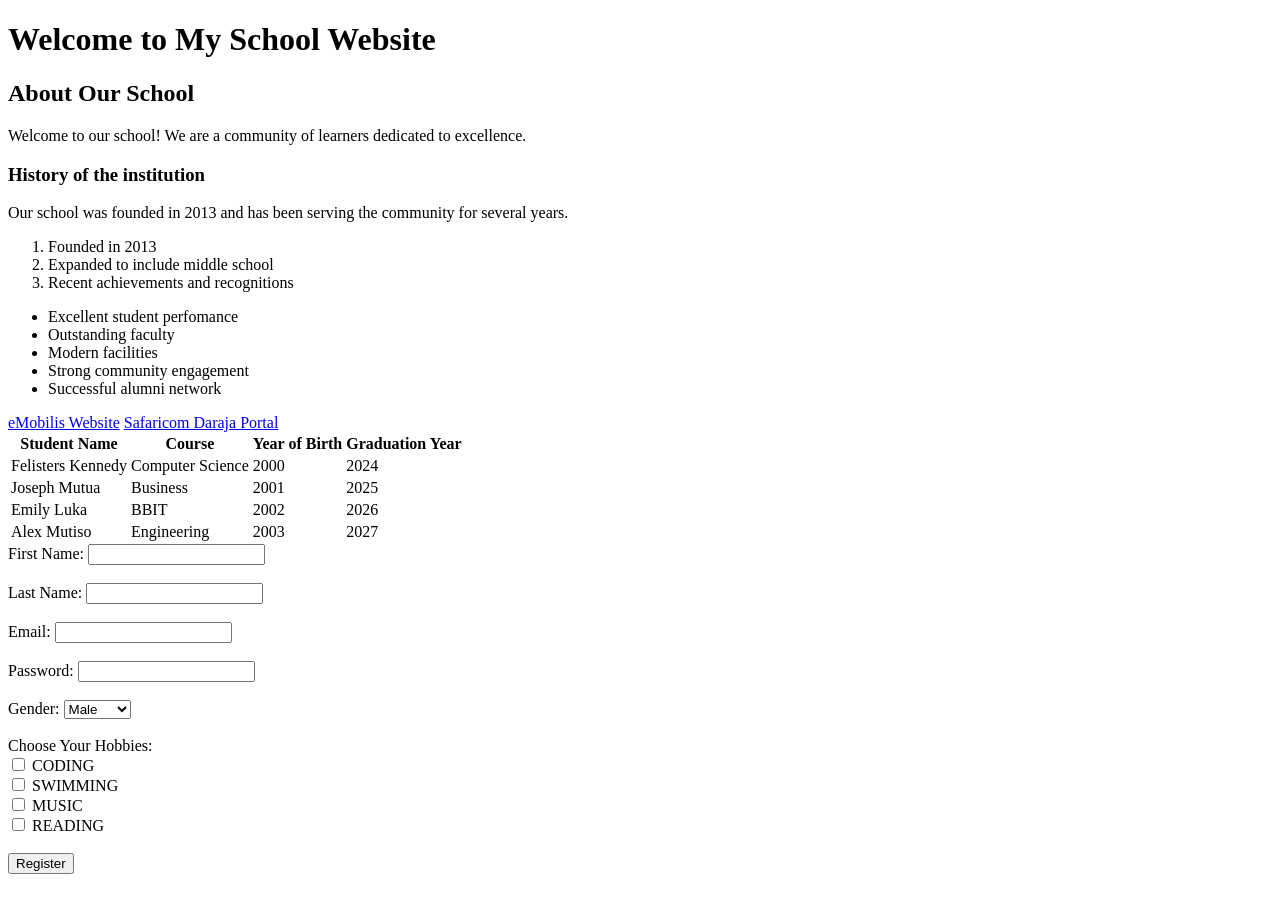
<file: index.html>
<!DOCTYPE html>
<html lang="en">
<head>
    <meta charset="UTF-8">
    <meta name="viewport" content="width=device-width, initial-scale=1.0">
    <title>Home - My School Website</title>
</head>
<body>
   <h1>Welcome to My School Website</h1> 
   <h2>About Our School</h2>
   <p>Welcome to our school! We are a community of learners dedicated to excellence.</p>
   <h3>History of the institution</h3>
   <p>Our school was founded in 2013 and has been serving the community for several years.</p>
<ol>
    <li>Founded in 2013</li>
    <li>Expanded to include middle school</li>
    <li>Recent achievements and recognitions</li>
    
</ol>
<ul>
    <li>Excellent student perfomance</li>
    <li>Outstanding faculty</li>
    <li>Modern facilities</li>
    <li>Strong community engagement</li>
    <li>Successful alumni network</li>
    
</ul>
<a href="https://emobilis.ac.ke/" target="_blank">eMobilis Website</a>
<a href="https://developer.safaricom.co.ke/" target="_blank">Safaricom Daraja Portal</a>

<table>
    <thead>
        <tr>
            <th>Student Name</th>
            <th>Course</th>
            <th>Year of Birth</th>
            <th>Graduation Year</th>
        </tr>
    </thead>
    <tbody>
        <tr>
            <td>Felisters Kennedy</td>
            <td>Computer Science</td>
            <td>2000</td>
            <td>2024</td>
        </tr>
        <tr>
            <td>Joseph Mutua</td>
            <td>Business</td>
            <td>2001</td>
            <td>2025</td>
        </tr>
        <tr>
            <td>Emily Luka</td>
            <td>BBIT</td>
            <td>2002</td>
            <td>2026</td>
        </tr>
        <tr>
            <td>Alex Mutiso</td>
            <td>Engineering</td>
            <td>2003</td>
            <td>2027</td>
        </tr>
    </tbody>
</table>
<form action="">
    <label for="firstname">First Name:</label>
    <input type="text" id="firstname" name="firstname">
    <br><br>
    <label for="lastname">Last Name:</label>
    <input type="text" id="lastname" name="lastname">
    <br><br>
    <label for="email">Email:</label>
    <input type="email" id="email" name="email">
    <br><br>
    <label for="password">Password:</label>
    <input type="password" id="password" name="password">
    <br><br>
    <label for="gender">Gender:</label>
    <select id="gender" name="gender">
        <option value="male">Male</option>
        <option value="female">Female</option>
        <option value="other">Other</option>
    </select>
    <br><br>
    <label for="hobbies">Choose Your Hobbies:</label>
    <br>
    <input type="checkbox" id="hobby1" name="hobbies" value="coding">
    <label for="hobby1">CODING</label>
    <br>
    <input type="checkbox" id="hobby2" name="hobbies" value="swimming">
    <label for="hobby2">SWIMMING</label>
    <br>
    <input type="checkbox" id="hobby3" name="hobbies" value="music">
    <label for="hobby3">MUSIC</label>
    <br>
    <input type="checkbox" id="hobby4" name="hobbies" value="reading">
    <label for="hobby4">READING</label>
    <br><br>
    <button type="submit">Register</button>
    
</form>
</body>
</html>
</file>
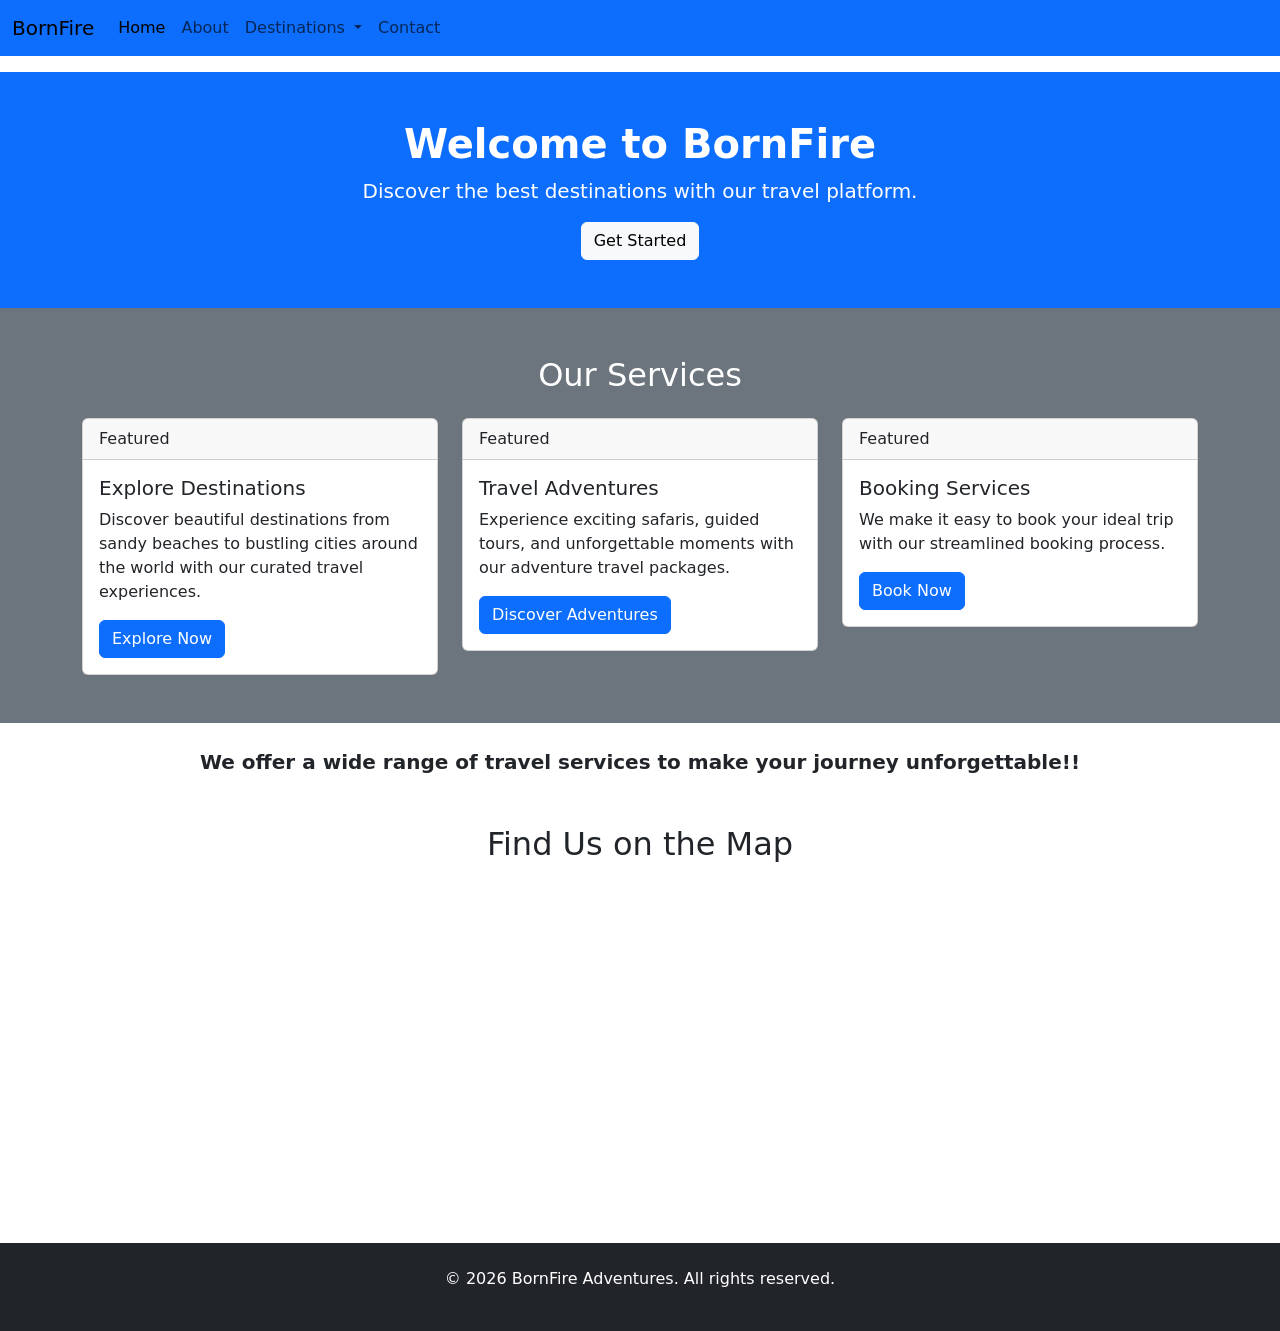
<file: bootstrap.html>
<!DOCTYPE html>
<html lang="en">

<head>
    <meta charset="UTF-8">
    <meta name="viewport" content="width=device-width, initial-scale=1.0">
    <title>BornFire</title>
    <link href="https://cdn.jsdelivr.net/npm/bootstrap@5.3.8/dist/css/bootstrap.min.css" rel="stylesheet">
</head>

<body>
    <nav class="navbar navbar-expand-lg bg-primary">
  <div class="container-fluid">
    <a class="navbar-brand" href="#">BornFire</a>
    <button class="navbar-toggler" type="button" data-bs-toggle="collapse" data-bs-target="#navbarSupportedContent" aria-controls="navbarSupportedContent" aria-expanded="false" aria-label="Toggle navigation">
      <span class="navbar-toggler-icon"></span>
    </button>
    <div class="collapse navbar-collapse" id="navbarSupportedContent">
      <ul class="navbar-nav me-auto mb-2 mb-lg-0">
        <li class="nav-item">
          <a class="nav-link active" aria-current="page" href="home.html">Home</a>
        </li>
        <li class="nav-item">
          <a class="nav-link" href="#">About</a>
        </li>
        <li class="nav-item dropdown">
          <a class="nav-link dropdown-toggle" href="#" role="button" data-bs-toggle="dropdown" aria-expanded="false">
            Destinations
          </a>
          <ul class="dropdown-menu">
            <li><a class="dropdown-item" href="#">San Francisco</a></li>
            <li><a class="dropdown-item" href="#">New York</a></li>
            <li><hr class="dropdown-divider"></li>
            <li><a class="dropdown-item" href="#">Nashville</a></li>
          </ul>
        </li>
        <li class="nav-item">
          <a class="nav-link" href="contact.html">Contact</a>
        </li>
      </ul>
      <!-- <form class="d-flex" role="search">
        <input class="form-control me-2" type="search" placeholder="Search" aria-label="Search"/>
        <button class="btn btn-outline-success" type="submit">Search</button>
      </form> -->
    </div>
  </div>
</nav>
<!-- Hero section -->
<section class="bg-primary text-white text-center mt-3 py-5">
    <div class="container">
<div>
      <h1 class="fw-bold">Welcome to BornFire</h1>
      <p class="lead">Discover the best destinations with our travel platform.</p>
      <a href="" class="btn btn-light">Get Started</a>
    </div>
    </section>
    <!-- Main section -->
     <section class="bg-secondary text-white py-5">
    <div class="container">
            <h2 class="text-center text-whitefw-bold mb-4">Our Services</h2>
       <div class="row">
        <div class="col-md-4 sm-4"><div class="card">
  <div class="card-header">
    Featured
  </div>
  <div class="card-body">
    <h5 class="card-title">Explore Destinations</h5>
    <p class="card-text">Discover beautiful destinations from sandy beaches to bustling cities around the world with our curated travel experiences.</p>
    <a href="#" class="btn btn-primary">Explore Now</a>
  </div>
</div></div>
        <div class="col-md-4 sm-4"><div class="card">
  <div class="card-header">
    Featured
  </div>
  <div class="card-body">
    <h5 class="card-title">Travel Adventures</h5>
    <p class="card-text">Experience exciting safaris, guided tours, and unforgettable moments with our adventure travel packages.</p>
    <a href="#" class="btn btn-primary">Discover Adventures</a>
  </div>
</div></div>
        <div class="col-md-4 sm-4"><div class="card">
  <div class="card-header">
    Featured
  </div>
  <div class="card-body">
    <h5 class="card-title">Booking Services</h5>
    <p class="card-text">We make it easy to book your ideal trip with our streamlined booking process.</p>
    <a href="#" class="btn btn-primary">Book Now</a>
  </div>
</div></div>
       </div>
    </div>
    </section>
       <p class="lead fw-bold text-center my-4">We offer a wide range of travel services to make your journey unforgettable!!</p>
</section>
<!-- Google map -->
 <section class="container text-center">
    <div class="container my-5">
        <h2 class="text-center mb-4">Find Us on the Map</h2>
         <iframe src="https://www.google.com/maps/embed?pb=!1m18!1m12!1m3!1d15955.08003494787!2d37.7556452!3d-1.31345675!2m3!1f0!2f0!3f0!3m2!1i1024!2i768!4f13.1!3m3!1m2!1s0x1825bb163560562f%3A0x2adcf62c35ff03d5!2sSouth%20Eastern%20Kenya%20University%20(SEKU)!5e0!3m2!1sen!2ske!4v1792060418651!5m2!1sen!2ske" width="100%" height="300" style="border:0;" allowfullscreen="" loading="lazy" referrerpolicy="strict-origin-when-cross-origin"></iframe>
    </div>
 </section>
 <!-- Footer section -->
  <footer class="bg-dark text-white text-center py-4">
    <p>&copy; 2026 BornFire Adventures. All rights reserved.</p>
  </footer>




    <script src="https://cdn.jsdelivr.net/npm/bootstrap@5.3.8/dist/js/bootstrap.bundle.min.js
"></script>
</body>

</html>
</file>
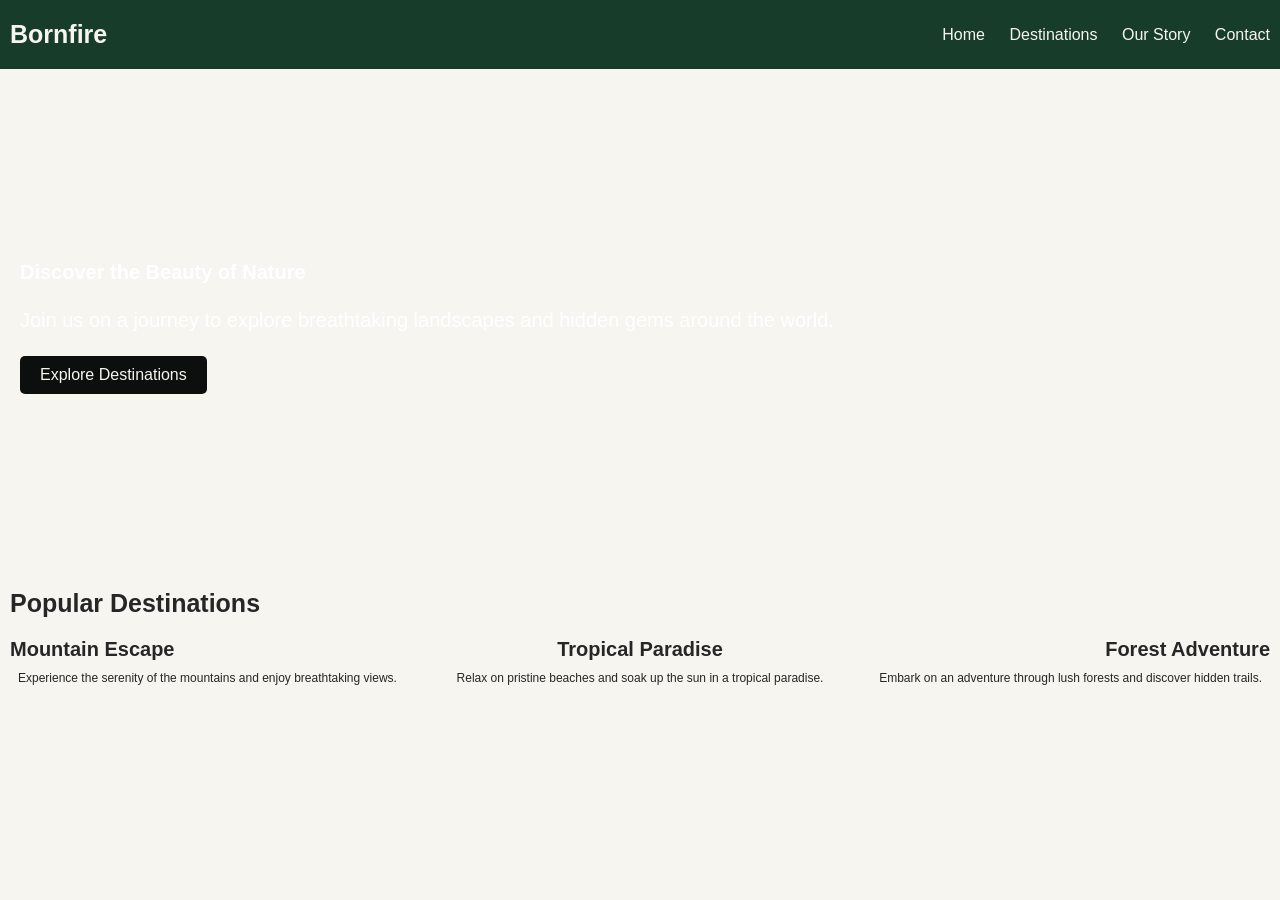
<file: home.html>
<!DOCTYPE html>
<html lang="en">
<head>
    <meta charset="UTF-8">
    <meta name="viewport" content="width=device-width, initial-scale=1.0">
    <title>Bornfire | Explore Nature</title>
    <link rel="stylesheet" href="assets/style.css">
</head>
<body>
    <!-- Navigation section -->
     <nav>
        <div class="logo">Bornfire</div>
        <div>
            <a href="home.html">Home</a>
            <a href="destinations.html">Destinations</a>
            <a href="our-story.html">Our Story</a>
            <a href="contact.html">Contact</a>
        </div>
     </nav>
     <!-- Hero section -->
        <section class="hero">
            <div class="hero-content">
                <h1>Discover the Beauty of Nature</h1>
                <p>Join us on a journey to explore breathtaking landscapes and hidden gems around the world.</p>
                <button>Explore Destinations</button>
            </div>
        </section>
       <section class="columns">
            <h2>Popular Destinations</h2>
            <div class="column-row">
                <div class="column">
                    <h3>Mountain Escape</h3>
                    <p>Experience the serenity of the mountains and enjoy breathtaking views.</p>
                </div>
                <div class="column">
                    <h4>Tropical Paradise</h4>
                    <p>Relax on pristine beaches and soak up the sun in a tropical paradise.</p>
                </div>
                <div class="column">
                    <h5>Forest Adventure</h5>
                    <p>Embark on an adventure through lush forests and discover hidden trails.</p>
                </div>
            </div>
        </section>

       
</body>
</html>
</file>
<file: assets/style.css>
body{
    margin: 0;
    font-family: Arial, sans-serif;
    background-color: #f7f5ef;
    color: #262626;
}
nav{
    display: flex;
    justify-content: space-between;
    align-items: center;
    background-color: #173d2a;
    padding: 20px 10px;
}
.logo{
    color: #f7f5ef;
    font-size: 25px;
    font-weight: bold;
}

nav a{
    color: #f7f5ef;
    text-decoration: none;
    margin-left: 20px;
}
nav a:hover{
    color:red;
}

.hero{
    min-height: 380px;
    background-image: url("https://images.pixels.com/images-medium-large-5/1-untitled-david-h-yang.jpg");
    background-size: cover;
    background-position: center;
    display: flex;
    align-items: center;
    padding: 60px 20px;
    color:white;
    
}
.hero h1{
    font-size: 20px;
}
.hero p{
    font-size: 20px;
    line-height: 1.6;
}

.hero button{
    background-color: #0d0f0e;
    color: #f7f5ef;
    border: none;
    padding: 10px 20px;
    border-radius: 5px;
    font-size: 16px;
    cursor: pointer;
}
.columns{
    display: flex;
    flex-direction: column;
    gap: 20px;
    padding: 20px 10px;
}

.columns > h2 {
    font-size: 25px;
    margin: 0;
}

.column-row {
    display: flex;
    justify-content: space-between;
    align-items: flex-start;
    gap: 20px;
}

.column {
    flex: 1;
    display: flex;
    flex-direction: column;
}

.column:nth-child(1) {
    text-align: left;
}

.column:nth-child(2) {
    text-align: center;
}

.column:nth-child(3) {
    text-align: right;
}

.column h3,
.column h4,
.column h5 {
    font-size: 20px;
    margin: 0;
}

.column p {
    font-size: 12px;
    line-height: 1.6;
    margin: 8px;
}
/* Contact Style */
.hero-contact {
    background-color: #173d2a;
    color: rgb(240, 234, 234);
    text-align: center;
    padding: 45px 20px;
}
.hero-contact h1 {
    font-size: 36px;

}.hero-contact p {
    font-size: 16px;
}
.container {
    display: flex;
    gap: 40px;
    padding: 50px;
}
.container h2 {
    font-size: 18px;
    margin-bottom: 20px;
    color: white;
}
.container p {
    font-size: 14px;
    line-height: 1.6;
    color: white;
}
.left, .right{
    background-color: #173d2a;
    padding: 20px;
    flex: 1;
}
.left img{
    width: 100%;
    height: 400px;
    border-radius: 10px;
}
label{
    display: block;
    margin-top: 40px;
    margin-bottom: 15px;
    color: white;
}
.container input, .container textarea{
    width: 100%;
    padding: 10px;
    border: 1px solid #ccc;
    border-radius: 5px;
}
.container button {
    background-color: #edeff1;
    color: #161205;
    border: none;
    margin-top: 20px;
    margin-bottom: 20px;
    padding: 10px 20px;
    border-radius: 5px;
    font-size: 16px;
    cursor: pointer;
}
</file>
